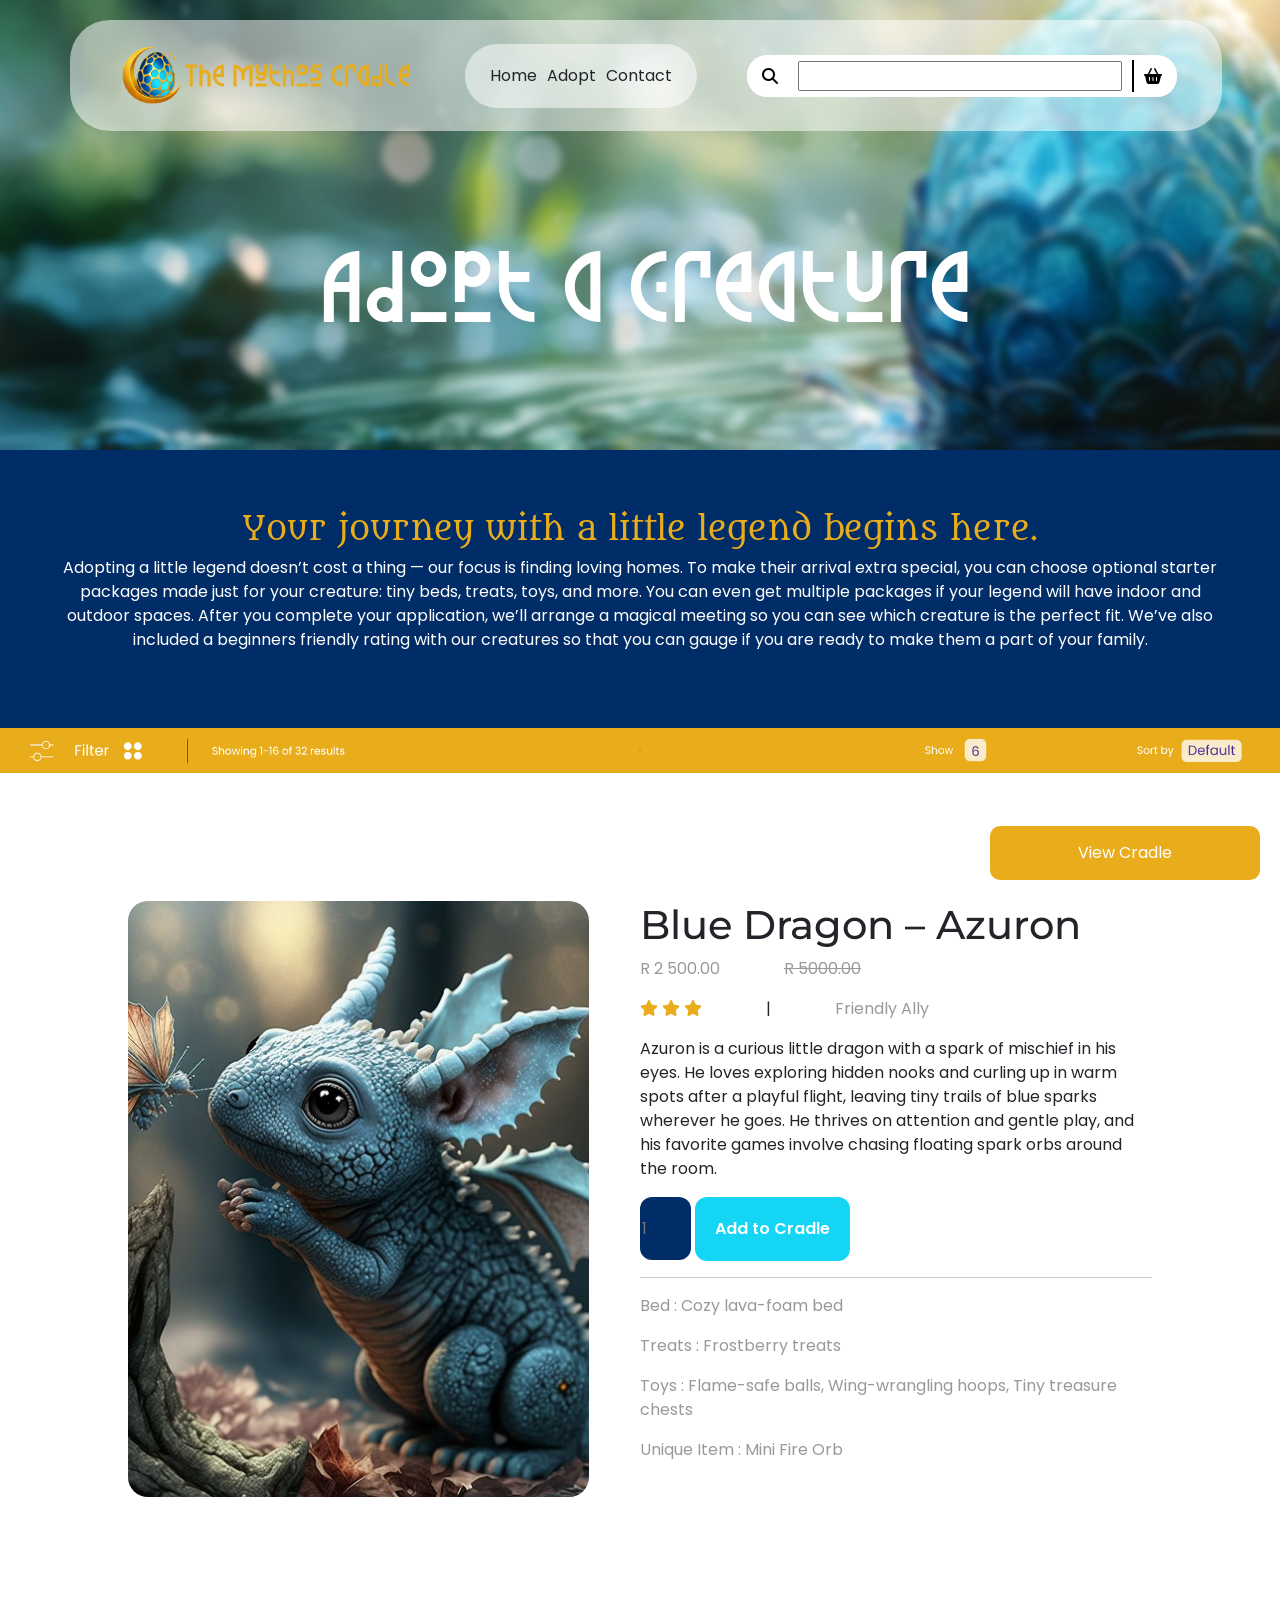
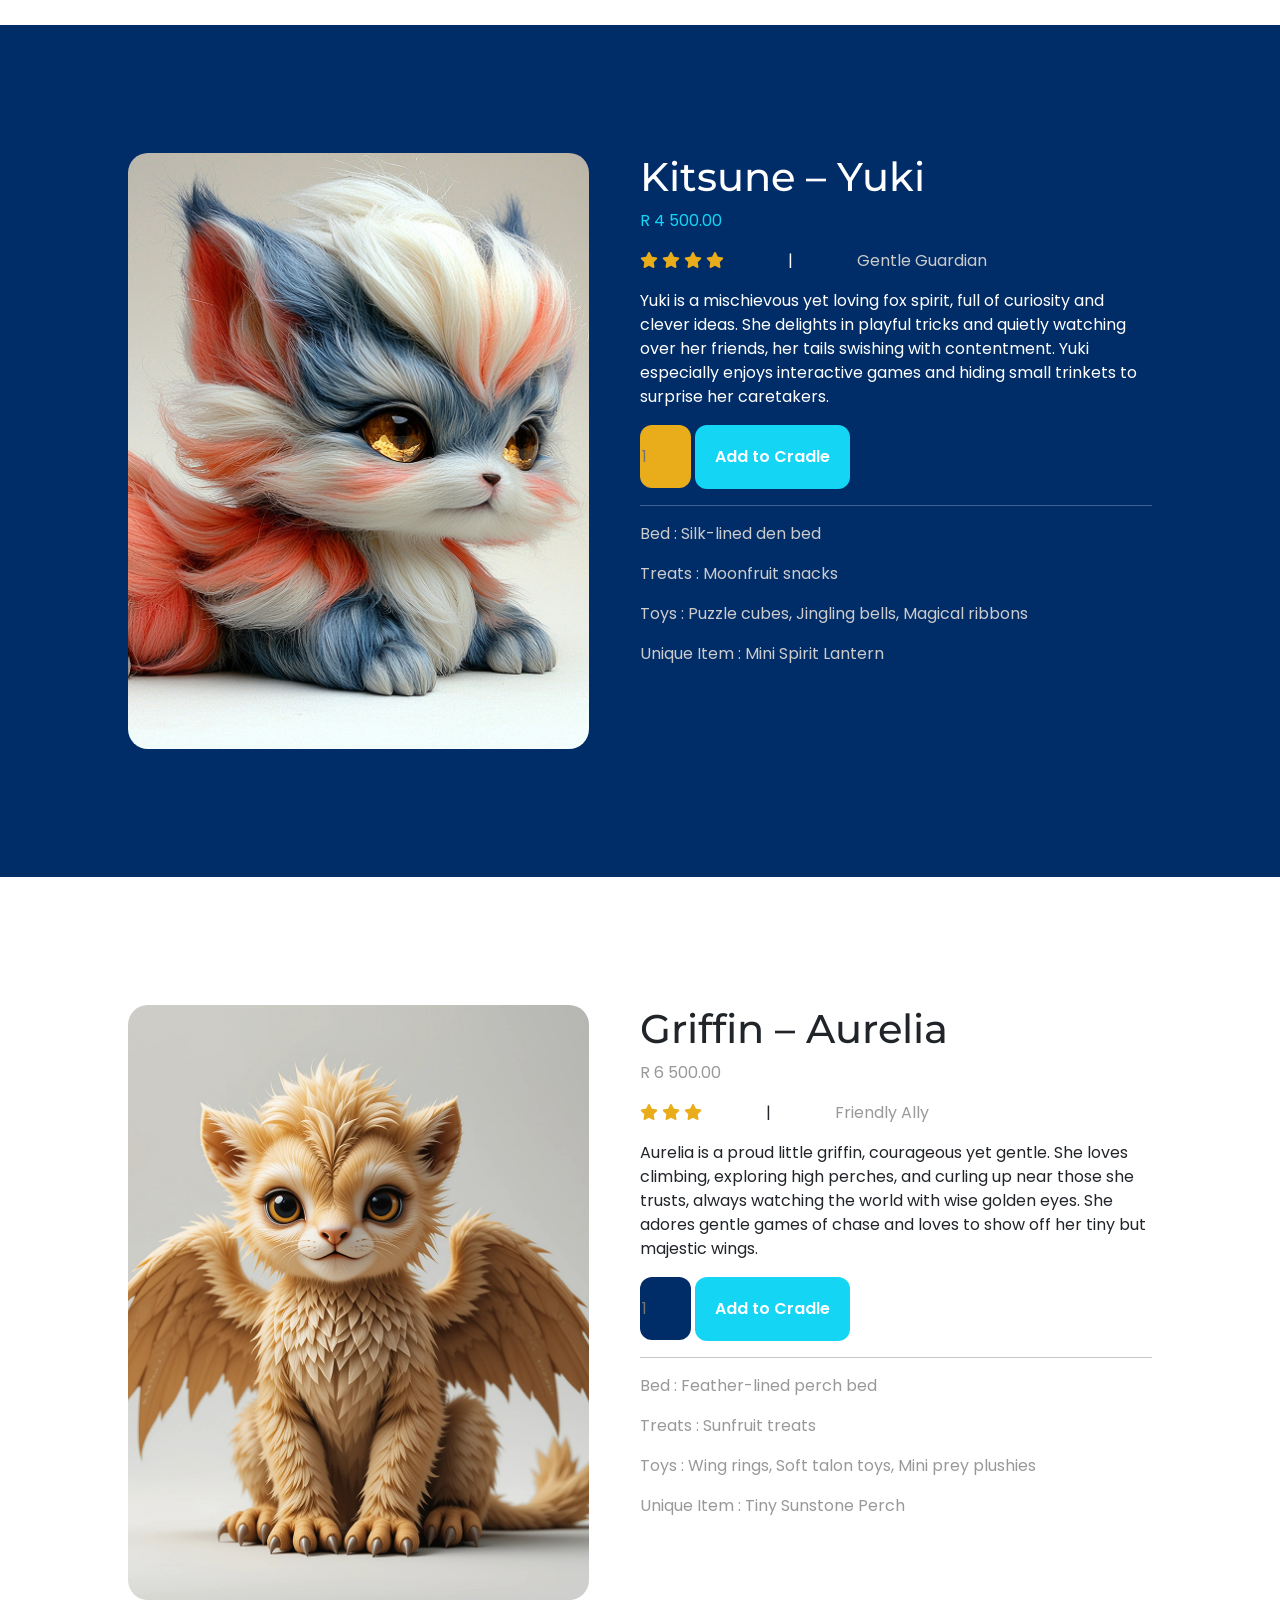
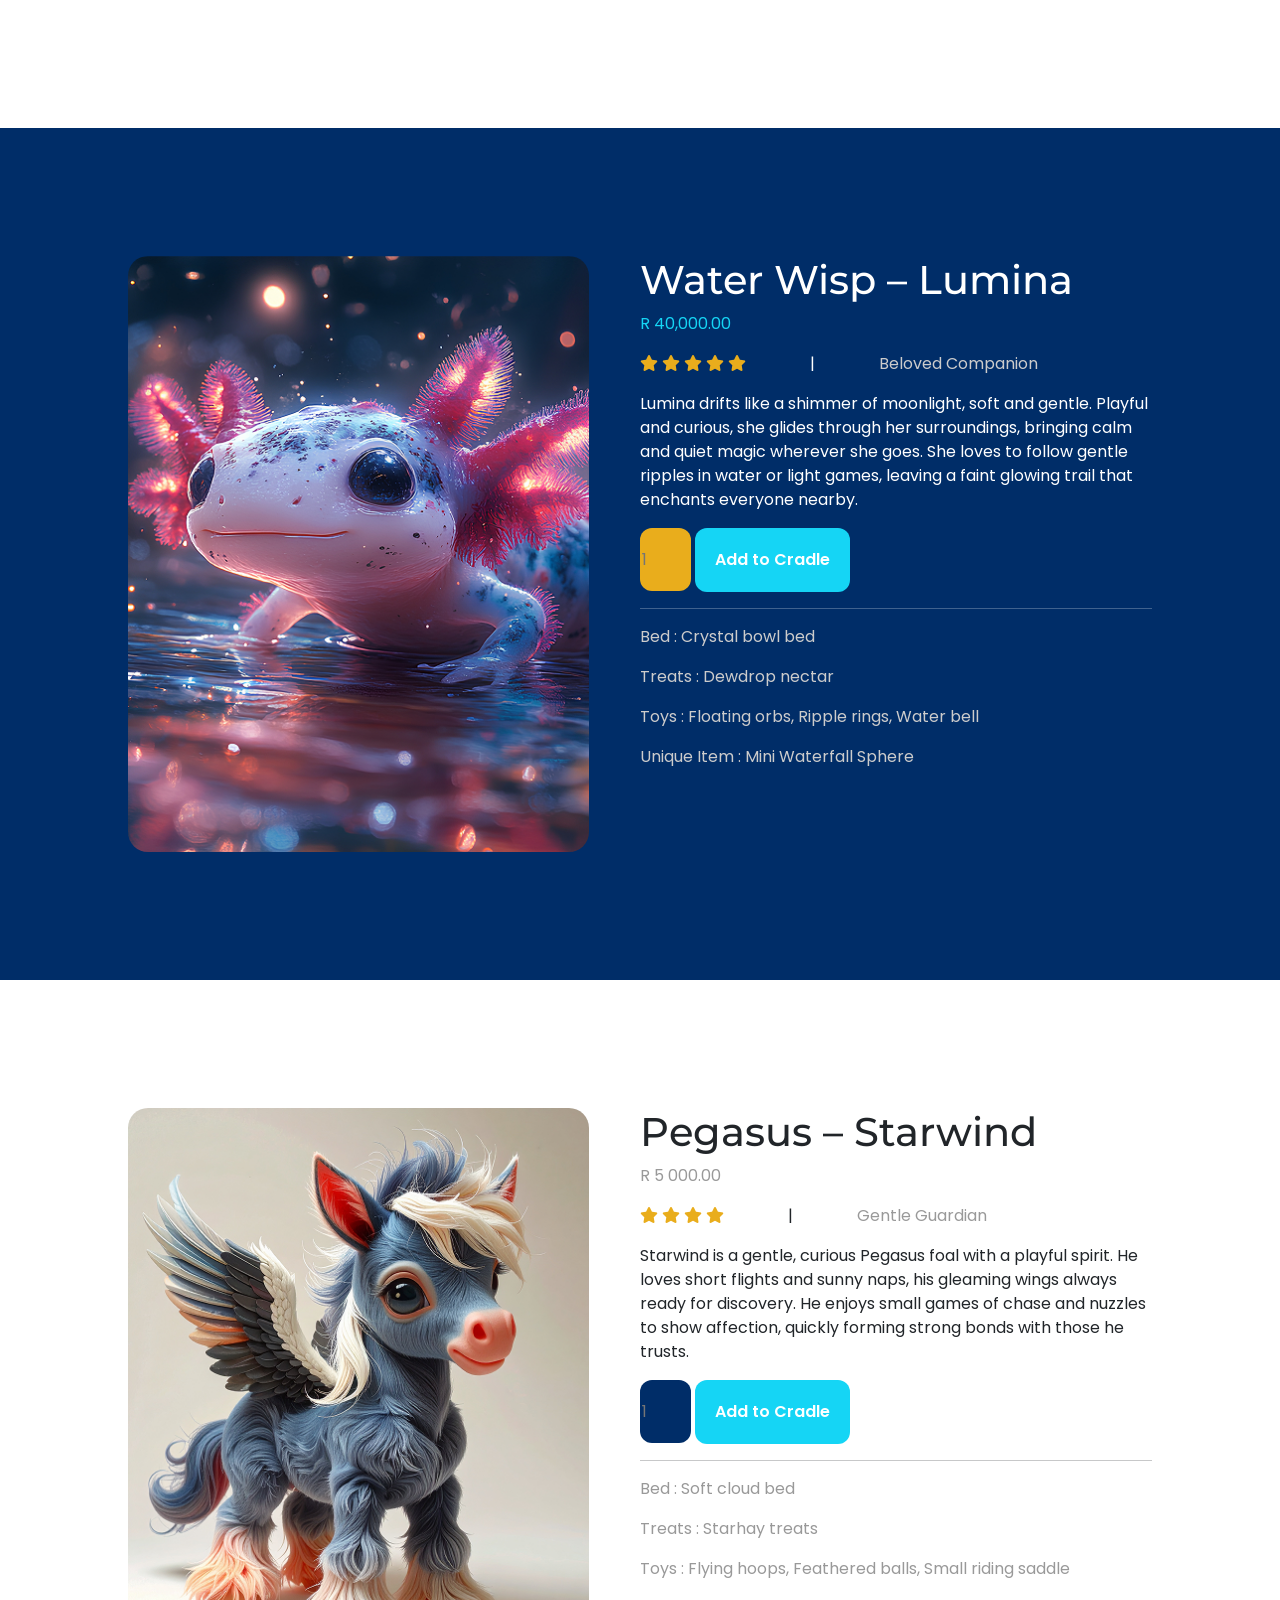
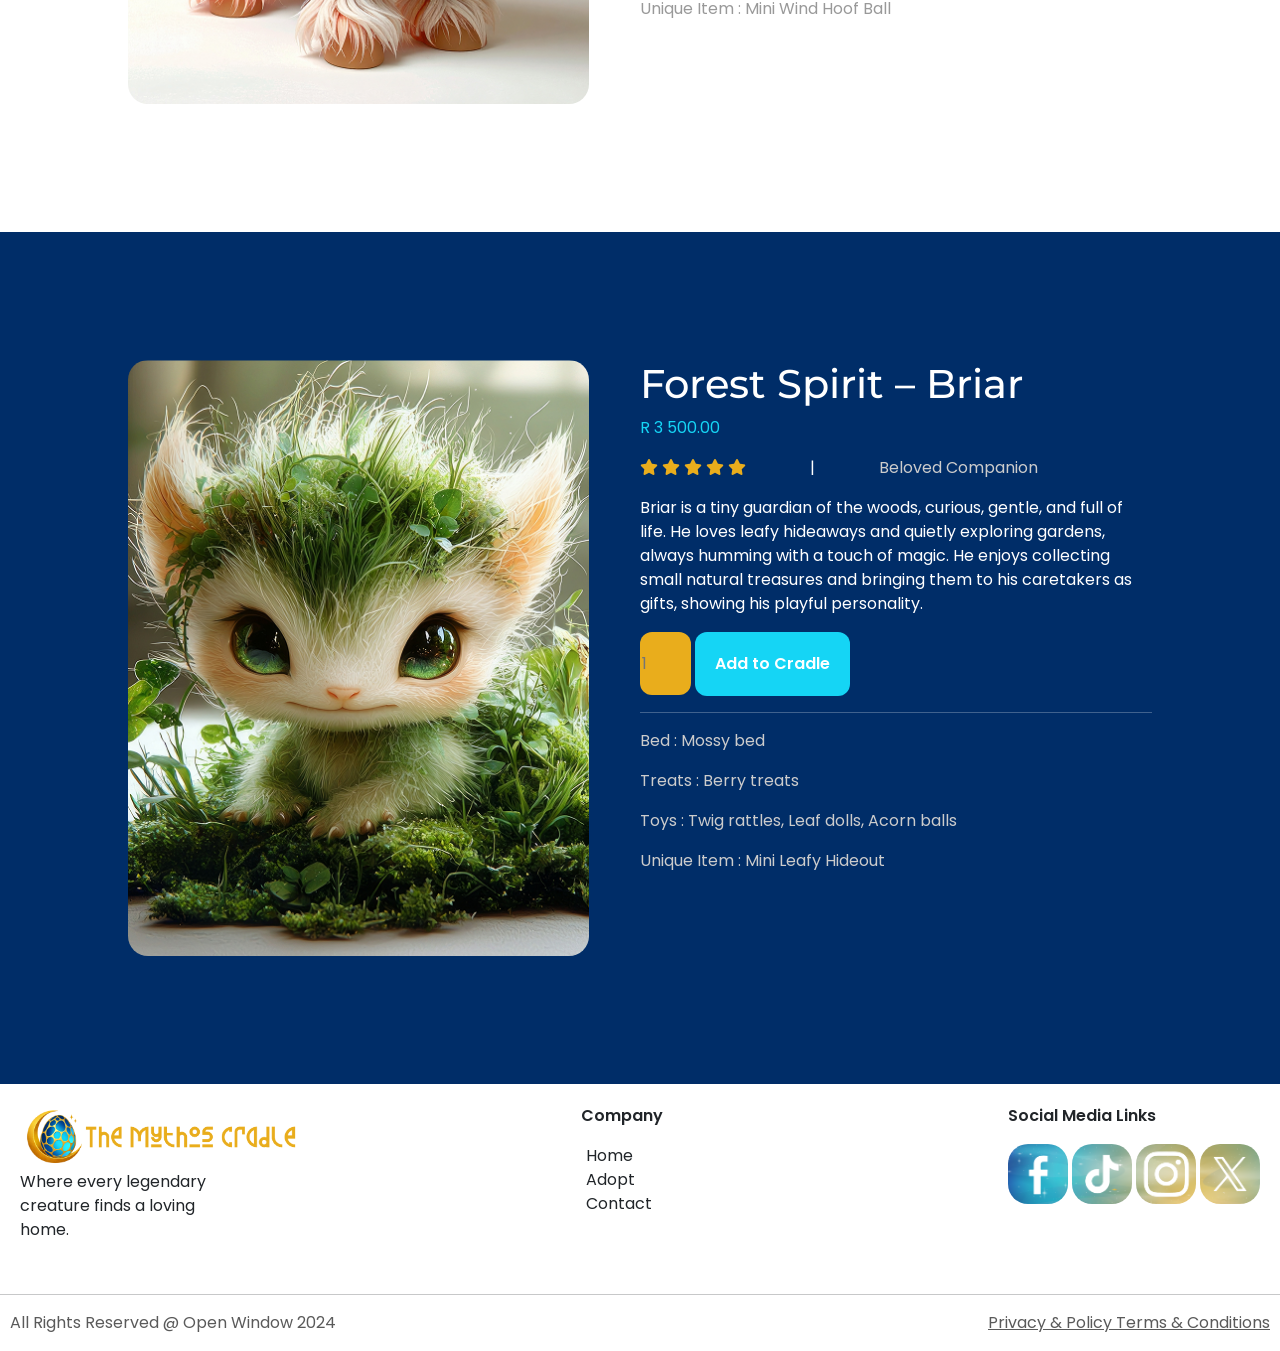
<file: pages/adoption.html>
<!DOCTYPE html>
<html lang="en">
    <head>
        <meta charset="UTF-8">
        <meta http-equiv="X-UA-Compatible" content="IE-edge">
        <meta name="viewport" content="width-device-width, initial-scale-1.0">
        <meta name="keywords" content="template, html, css, image, paragraph, setup">
        <meta name="author" content="Andrya Kritzinger 262002">

        <title>Mythos Cradle</title>

        <link rel="preconnect" href="https://fonts.googleapis.com">
            <link rel="preconnect" href="https://fonts.gstatic.com" crossorigin>
            <link href="https://fonts.googleapis.com/css2?family=Montserrat:ital,wght@0,100..900;1,100..900&family=Poppins:ital,wght@0,100;0,200;0,300;0,400;0,500;0,600;0,700;0,800;0,900;1,100;1,200;1,300;1,400;1,500;1,600;1,700;1,800;1,900&display=swap" rel="stylesheet">

            <link href="https://cdn.jsdelivr.net/npm/bootstrap@5.3.8/dist/css/bootstrap.min.css" rel="stylesheet" integrity="sha384-sRIl4kxILFvY47J16cr9ZwB07vP4J8+LH7qKQnuqkuIAvNWLzeN8tE5YBujZqJLB" crossorigin="anonymous">
            <head>
   
    <link rel="stylesheet" href="https://cdnjs.cloudflare.com/ajax/libs/font-awesome/6.5.2/css/all.min.css" integrity="sha512-SnH5WK+bZxgPHs44uWIX+LLJAJ9/2PkPKZ5QiAj6Ta86w+fsb2TkcmfRyVX3pBnMFcV7oQPJkl9QevSCWr3W6A==" crossorigin="anonymous" referrerpolicy="no-referrer" />
    <link rel="preconnect" href="https://fonts.googleapis.com">
<link rel="preconnect" href="https://fonts.gstatic.com" crossorigin>
<link href="https://fonts.googleapis.com/css2?family=Metamorphous&display=swap" rel="stylesheet">

        <link rel="stylesheet" href="../css/main.css">
    </head>

    

    <body>

         <header>
           <div class="navContainer">
        <nav class="navFlex">
          <a href="/index.html"><img src="../assets/img/logo.png" alt=""  width="300px"></a>


          <div class="navFlex">
            <a class="nav-link active" aria-current="page" href="/index.html">Home</a>
          <a class="nav-link active" aria-current="page" href="#">Adopt</a>
          <a class="nav-link active" aria-current="page" href="../pages/contact.html">Contact</a>
          </div>

          <div class="search">
            <button class="searchItem"><i class="fa-solid fa-magnifying-glass"></i></button>
            <!-- <input class="searchItem bar" type="search" placeholder="Search"> -->
            <button class="searchItem bar" type="button" data-bs-toggle="dropdown" aria-expanded="false">
                <input type="text">
            </button>
            <ul class="dropdown-menu">
                <li><a class="dropdown-item" href="#0">Blue Dragon</a></li>
                <li><a class="dropdown-item" href="#1">Kitsune</a></li>
                <li><a class="dropdown-item" href="#2">Griffin</a></li>
                <li><a class="dropdown-item" href="#3">Water Wisp</a></li>
                <li><a class="dropdown-item" href="#4">Pegasus</a></li>
                <li><a class="dropdown-item" href="#5">Forest Spirit</a></li>
            </ul>
            <button class="searchItem" data-bs-toggle="modal" data-bs-target="#cartModal" ><i class="fa-solid fa-basket-shopping"></i></button>
          </div>
        </nav>
      </div>


        <div class="modal" id="cartModal" tabindex="-1" aria-labelledby="exampleModalLabel" aria-hidden="true">
    <div class="modal-dialog modal-dialog-scrollable modal-fullscreen">
        <div class="modal-content" > 
        <div class="modal-header">
            <h1 class="modal-title fs-5" id="exampleModalLabel">Cradle</h1>
            <button type="button" class="btn-close" data-bs-dismiss="modal" aria-label="Close"></button>
        </div>
        <div class="modal-body">
            <div class="modaltText">
              <h1>Your Cradle</h1>
              <h3 id="item-count">(number) items</h3>
           </div>

          <div class="labelsM">
              <p>You are one step closer to your very own mystical companion! </p>
          </div>
          <hr>

          <div id="cartItems">

          </div>

             <hr>

             <div class="bigTotal">
                <h4>Total:<span id="cart-total">0</span></h4>

             </div>

        </div>
        <div class="order">
            <button type="button" class="btn" data-bs-dismiss="modal" onclick="clearCart()">Finish adoption</button>
            <button type="button"  data-bs-dismiss="modal" >Continue searching</button>
        </div>
        </div>
    </div>
    </div>
      </header>

        </header>

   

        <section class="adoptHero">
          <div class="adoptHero1">
            <h1 id="cheese">Adopt a creature</h1>
          </div>    
        </section>

        <section class="subAdopt1">
            <h2 id="textAdopt">Your journey with a little legend begins here.</h2>
            <p>Adopting a little legend doesn’t cost a thing — our focus is finding loving homes. To make their arrival extra special,
            you can choose optional starter packages made just for your creature: tiny beds, treats, toys, and more. You can even get multiple
            packages if your legend will have indoor and outdoor spaces. After you complete your application, we’ll arrange a magical meeting so you
            can see which creature is the perfect fit. We’ve also included a beginners friendly rating with our creatures so that you can gauge if you are ready to make them a part of your family.</p>

        </section>

        <section >
            <img class="filter" src="../assets/img/filter.png" width="100%">
        </section> 

        <!-- <section class="counterThing">

          <div class="countA">
            <i class="fa-solid fa-bars"></i>
            <p>Filter</p>
            <i class="fa-solid fa-ellipsis-vertical"></i>
          </div>

          <div class="countB">
            <p>|</p>
            <p>Showing 1–16 of 32 results</p>
          </div>

          <div class="countC">
            <p>Show</p>
            <input id="special" class="fish" type="number" min="1" max="6">
            <p>Sort by</p>
            <div class="dropdown">
  <button class="fish" type="button" data-bs-toggle="dropdown" aria-expanded="false">
    Default
  </button>
  <ul class="dropdown-menu">
    <li><a class="dropdown-item" href="#">Default</a></li>
    <li><a class="dropdown-item" href="#">Beloved Companions</a></li>
    <li><a class="dropdown-item" href="#">Gentle Guardians</a></li>
    <li><a class="dropdown-item" href="#">Friendly Allies</a></li>
  </ul>
</div>

          </div>
        </section> -->



        <section class="blue">
            <div id="0">
            <div class="flexContainerTop">
                <div class="flex2Col">
                    <img src="../assets/img/adopt1.png" width="90%">


                </div>
                <div class="flex2Col">
                    <h1>Blue Dragon – Azuron</h1>

                <div class="rowFlex">
                    <p class="ghost">R 2 500.00  </p>
                    <p class="ghost"><s>R 5000.00 </s></p>
                </div>

                <div class="rowFlex">
                    <div class="stars">
                        <i class="fa-solid fa-star"></i>
                        <i class="fa-solid fa-star"></i>
                        <i class="fa-solid fa-star"></i>
                    </div>
                    
                    <p>|</p>
                    <p class="ghost">Friendly Ally</p>

                </div>

                    <p>Azuron is a curious little dragon with a spark of mischief in his eyes. He
                    loves exploring hidden nooks and curling up in warm spots after a playful
                    flight, leaving tiny trails of blue sparks wherever he goes. He thrives on
                    attention and gentle play, and his favorite games involve chasing floating
                    spark orbs around the room.</p>

                    
                    <input class="gummy" type="number" placeholder="1" min="1">
                                  
                    <button class="sneeky" onclick="addProductToCart(0)">Add to Cradle</button>
                    <hr>

            <div class="ghost" class="flexContainerBottom">
              <p>Bed   : Cozy lava-foam bed</p>
              <p>Treats  : Frostberry treats</p>
              <p>Toys  : Flame-safe balls, Wing-wrangling hoops, Tiny treasure chests</p>
              <p> Unique Item  : Mini Fire Orb</p>

            </div>
                </div>   
            </div>
            </div>
        </section>


        <section class="actuallyBlue">
            <div id="1">
            <div class="flexContainerTop">
                <div class="flex2Col">
                    <img src="../assets/img/adopt2.png" width="90%">


                </div>
                <div class="flex2Col">
                    <h1>Kitsune – Yuki</h1>

                <div class="rowFlex">
                    <p class="sardine">R 4 500.00</p>
                </div>

                <div class="rowFlex">
                    <div class="stars">
                        <i class="fa-solid fa-star"></i>
                        <i class="fa-solid fa-star"></i>
                        <i class="fa-solid fa-star"></i>
                        <i class="fa-solid fa-star"></i>
                    </div>
                    
                    <p>|</p>
                    <p class="ghost2">Gentle Guardian</p>

                </div>

                    <p>Yuki is a mischievous yet loving fox spirit, full of curiosity and clever ideas.
                    She delights in playful tricks and quietly watching over her friends, her
                    tails swishing with contentment. Yuki especially enjoys interactive games
                    and hiding small trinkets to surprise her caretakers.</p>

                    
                    <input class="yGummy" type="number" placeholder="1" min="1">
                    
                   
                    
                    <button class="sneeky" onclick="addProductToCart(1)">Add to Cradle</button>

                    <hr>

            <div class="ghost2" class="flexContainerBottom">
              <p>Bed   : Silk-lined den bed</p>
              <p>Treats  : Moonfruit snacks</p>
              <p>Toys  : Puzzle cubes, Jingling bells, Magical ribbons</p>
              <p>Unique Item  : Mini Spirit Lantern</p>

            </div>
                </div>
            </div>
            </div>
        </section>



        <section class="blue">
            <div id="2">
            <div class="flexContainerTop">
                <div class="flex2Col">
                    <img src="../assets/img/adopt3.png" width="90%">


                </div>
                <div class="flex2Col">
                    <h1>Griffin – Aurelia</h1>

                <div class="rowFlex">
                    <p class="ghost">R 6 500.00</p>
                </div>

                <div class="rowFlex">
                    <div class="stars">
                        <i class="fa-solid fa-star"></i>
                        <i class="fa-solid fa-star"></i>
                        <i class="fa-solid fa-star"></i>
                    </div>
                    
                    <p>|</p>
                    <p class="ghost">Friendly Ally</p>

                </div>

                    <p>Aurelia is a proud little griffin, courageous yet gentle. She loves climbing,
                    exploring high perches, and curling up near those she trusts, always
                    watching the world with wise golden eyes. She adores gentle games of
                    chase and loves to show off her tiny but majestic wings.</p>

                    
                    <input class="gummy" type="number" placeholder="1" min="1">
                    
                   
                    
                    <button class="sneeky" onclick="addProductToCart(2)">Add to Cradle</button>

                    <hr>

            <div class="ghost" class="flexContainerBottom">
              <p>Bed   : Feather-lined perch bed</p>
              <p>Treats  : Sunfruit treats</p>
              <p>Toys  : Wing rings, Soft talon toys, Mini prey plushies</p>
              <p>Unique Item  : Tiny Sunstone Perch</p>

            </div>
                </div>                
            </div>
            </div>
        </section>


        <section class="actuallyBlue">
            <div id="3">
            <div class="flexContainerTop">
                <div class="flex2Col">
                    <img src="../assets/img/adopt4.png" width="90%">


                </div>
                <div class="flex2Col">
                    <h1>Water Wisp – Lumina</h1>

                <div class="rowFlex">
                    <p class="sardine">R 40,000.00</p>
                </div>

                <div class="rowFlex">
                    <div class="stars">
                        <i class="fa-solid fa-star"></i>
                        <i class="fa-solid fa-star"></i>
                        <i class="fa-solid fa-star"></i>
                        <i class="fa-solid fa-star"></i>
                        <i class="fa-solid fa-star"></i>
                    </div>
                    
                    <p>|</p>
                    <p class="ghost2">Beloved Companion</p>

                </div>

                    <p>Lumina drifts like a shimmer of moonlight, soft and gentle. Playful and
                    curious, she glides through her surroundings, bringing calm and quiet
                    magic wherever she goes. She loves to follow gentle ripples in water or
                    light games, leaving a faint glowing trail that enchants everyone nearby.</p>

                    
                    <input class="yGummy" type="number" placeholder="1" min="1">
                    
                   
                    
                    <button class="sneeky" onclick="addProductToCart(3)">Add to Cradle</button>

                    <hr>

            <div class="ghost2" class="flexContainerBottom">
              <p>Bed   : Crystal bowl bed</p>
              <p>Treats  : Dewdrop nectar</p>
              <p>Toys  : Floating orbs, Ripple rings, Water bell</p>
              <p> Unique Item  : Mini Waterfall Sphere</p>

            </div>
                </div>
            </div>
            </div>
        </section>


        <section class="blue">
            <div id="4">
            <div class="flexContainerTop">
                <div class="flex2Col">
                    <img src="../assets/img/adopt5.png" width="90%">


                </div>
                <div class="flex2Col">
                    <h1>Pegasus – Starwind</h1>

                <div class="rowFlex">
                    <p class="ghost">R 5 000.00</p>
                </div>

                <div class="rowFlex">
                    <div class="stars">
                        <i class="fa-solid fa-star"></i>
                        <i class="fa-solid fa-star"></i>
                        <i class="fa-solid fa-star"></i>
                        <i class="fa-solid fa-star"></i>
                    </div>
                    
                    <p>|</p>
                    <p class="ghost">Gentle Guardian</p>

                </div>

                    <p>Starwind is a gentle, curious Pegasus foal with a playful spirit. He loves
                    short flights and sunny naps, his gleaming wings always ready for
                    discovery. He enjoys small games of chase and nuzzles to show affection,
                    quickly forming strong bonds with those he trusts.</p>

                    
                    <input class="gummy" type="number" placeholder="1" min="1">
                    
                   
                    
                    <button class="sneeky" onclick="addProductToCart(4)">Add to Cradle</button>

                    <hr>

            <div class="ghost" class="flexContainerBottom">
              <p>Bed   :  Soft cloud bed</p>
              <p>Treats  : Starhay treats</p>
              <p>Toys  : Flying hoops, Feathered balls, Small riding saddle</p>
              <p>Unique Item  : Mini Wind Hoof Ball</p>

            </div>
                </div>
            </div>
            </div>
        </section>


        <section class="actuallyBlue">
            <div id="5">
            <div class="flexContainerTop">
                <div class="flex2Col">
                    <img src="../assets/img/adopt6.png" width="90%">


                </div>
                <div class="flex2Col">
                    <h1>Forest Spirit – Briar</h1>

                <div class="rowFlex">
                    <p class="sardine">R 3 500.00</p>
                </div>

                <div class="rowFlex">
                    <div class="stars">
                        <i class="fa-solid fa-star"></i>
                        <i class="fa-solid fa-star"></i>
                        <i class="fa-solid fa-star"></i>
                        <i class="fa-solid fa-star"></i>
                        <i class="fa-solid fa-star"></i>
                    </div>
                    
                    <p>|</p>
                    <p class="ghost2">Beloved Companion</p>

                </div>

                    <p>Briar is a tiny guardian of the woods, curious, gentle, and full of life. He
                    loves leafy hideaways and quietly exploring gardens, always humming
                    with a touch of magic. He enjoys collecting small natural treasures and
                    bringing them to his caretakers as gifts, showing his playful personality.</p>

                    
                    <input class="yGummy" type="number" placeholder="1" >
                    
                   
                    
                    <button class="sneeky" onclick="addProductToCart(5)">Add to Cradle</button>

                    <hr>

            <div class="ghost2" class="flexContainerBottom">
              <p>Bed   :  Mossy bed</p>
              <p>Treats  : Berry treats</p>
              <p>Toys  : Twig rattles, Leaf dolls, Acorn balls</p>
              <p>Unique Item  : Mini Leafy Hideout</p>

            </div>
                </div>
            </div>
            </div>
        </section>

        <a><button class="fixed" id="myBtn" data-bs-toggle="modal" data-bs-target="#cartModal" >View Cradle</button></a>

        



        <footer>
          <div class="topFoot">
             <div class="footerLeft">
              <a href="/index.html"><img src="../assets/img/logo.png" width="280px"></a>
              <p>Where every legendary creature
              finds a loving home.</p>
            </div>
            
            <div class="links">
              <p>Company</p>
          <a class="nav-link active" aria-current="page" href="/index.html">Home</a>
          <a class="nav-link active" aria-current="page" href="../pages/adoption.html">Adopt</a>
          <a class="nav-link active" aria-current="page" href="../pages/contact.html">Contact</a>
            </div>

            <div class="socials">
              <p>Social Media Links</p>
              <a href="https://www.facebook.com/theopenwindow/"><img src="../assets/img/sm1.png" width="60px"></a>
              <a href="https://www.tiktok.com/@open_window_?is_from_webapp=1&sender_device=pc"><img src="../assets/img/sm2.png" width="60px"></a>
              <a href="https://www.instagram.com/openwindowinstitute/"><img src="../assets/img/sm3.png" width="60px"></a>
              <a href="https://x.com/open_window_"><img src="../assets/img/sm4.png" width="60px"></a>
              
            </div>
          </div>
           

            <hr>
              
            <div class="footerBottom">
              <div class="moreMoreLeft">
                <p id="linkie">All Rights Reserved @ Open Window 2024</p>
              </div>
                <a id="linkie" href="cart.html">Privacy & Policy    Terms & Conditions</a>
                            
            </div>

        </footer>




        <script src="https://cdn.jsdelivr.net/npm/bootstrap@5.3.8/dist/js/bootstrap.bundle.min.js" integrity="sha384-FKyoEForCGlyvwx9Hj09JcYn3nv7wiPVlz7YYwJrWVcXK/BmnVDxM+D2scQbITxI" crossorigin="anonymous"></script>

        <script src="../js/script.js"></script>

    </body>

    </html>
</file>
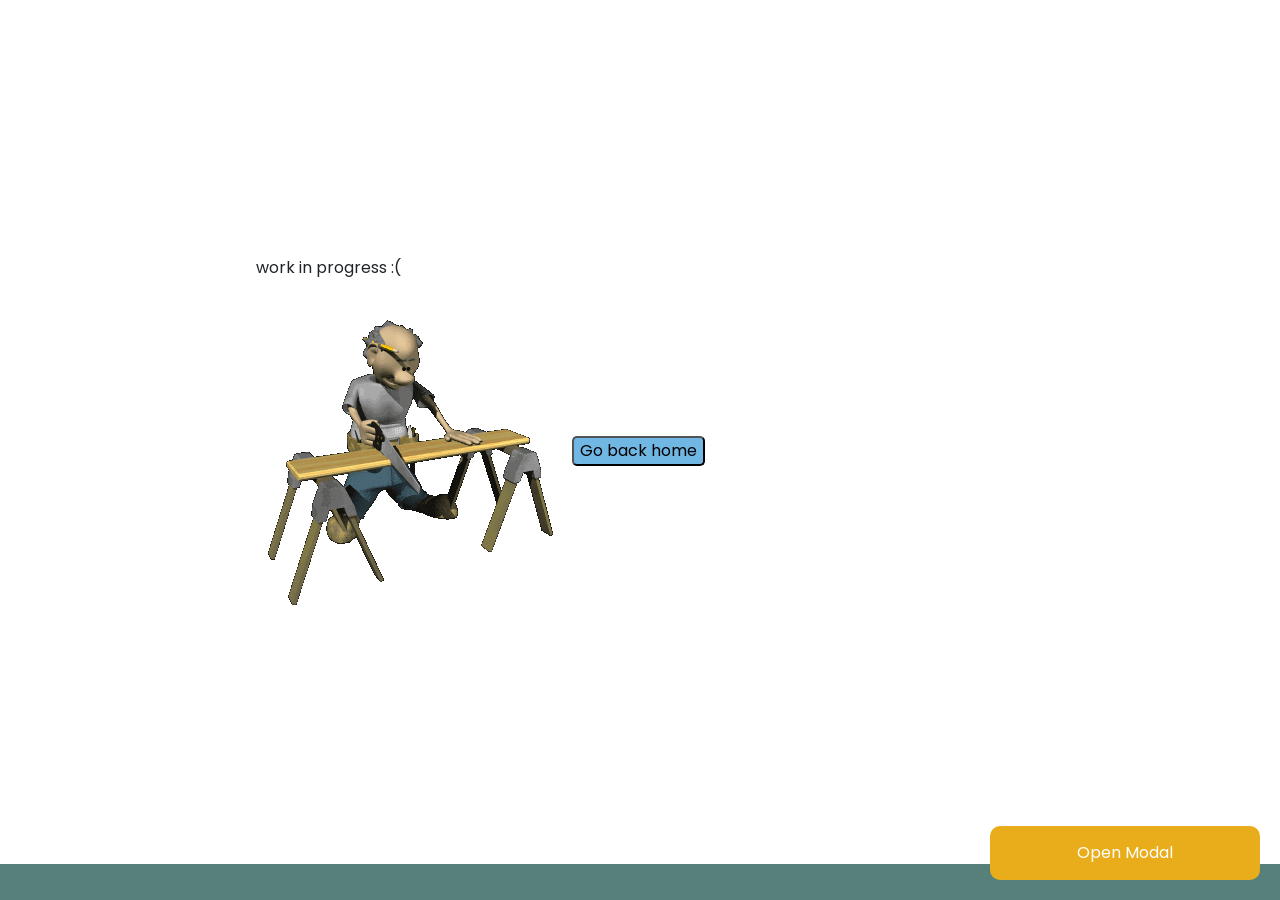
<file: pages/cart.html>
<!DOCTYPE html>
<html lang="en">
    <head>
        <meta charset="UTF-8">
        <meta http-equiv="X-UA-Compatible" content="IE-edge">
        <meta name="viewport" content="width-device-width, initial-scale-1.0">
        <meta name="keywords" content="template, html, css, image, paragraph, setup">
        <meta name="author" content="Andrya Kritzinger 262002">

        <title>Mythos Cradle</title>

        <link rel="preconnect" href="https://fonts.googleapis.com">
            <link rel="preconnect" href="https://fonts.gstatic.com" crossorigin>
            <link href="https://fonts.googleapis.com/css2?family=Montserrat:ital,wght@0,100..900;1,100..900&family=Poppins:ital,wght@0,100;0,200;0,300;0,400;0,500;0,600;0,700;0,800;0,900;1,100;1,200;1,300;1,400;1,500;1,600;1,700;1,800;1,900&display=swap" rel="stylesheet">

            <link href="https://cdn.jsdelivr.net/npm/bootstrap@5.3.8/dist/css/bootstrap.min.css" rel="stylesheet" integrity="sha384-sRIl4kxILFvY47J16cr9ZwB07vP4J8+LH7qKQnuqkuIAvNWLzeN8tE5YBujZqJLB" crossorigin="anonymous">
             <link href="https://cdn.jsdelivr.net/npm/bootstrap@5.3.3/dist/css/bootstrap.min.css"
    rel="stylesheet">
            <head>
   
    <link rel="stylesheet" href="https://cdnjs.cloudflare.com/ajax/libs/font-awesome/6.5.2/css/all.min.css" integrity="sha512-SnH5WK+bZxgPHs44uWIX+LLJAJ9/2PkPKZ5QiAj6Ta86w+fsb2TkcmfRyVX3pBnMFcV7oQPJkl9QevSCWr3W6A==" crossorigin="anonymous" referrerpolicy="no-referrer" />
    <link rel="preconnect" href="https://fonts.googleapis.com">
<link rel="preconnect" href="https://fonts.gstatic.com" crossorigin>
<link href="https://fonts.googleapis.com/css2?family=Metamorphous&display=swap" rel="stylesheet">

        <link rel="stylesheet" href="../css/main.css">
    </head>

    <body>

        <section class="hehe">
            <p>work in progress :(</p>
            <img src="../assets/img/underconstruction1.gif">

            <a href="../index.html"><button>Go back home</button></a>

        </section> 

        <section class="modalTest">
            <!-- w3schools modal!!!  -->
            <!-- Trigger/Open The Modal -->
            <button id="myBtn">Open Modal</button>

        </section=>


    
    <!-- The Modal -->
    <div id="myModal" class="modal">

    <!-- Modal content -->
    <div class="modal-content">
        <span class="close">&times;</span>
        <div class="modalText">
            <h1>Your Cart</h1>
            <h3>(number) items</h3>
        </div>

        <div class="labelsM">
            <p>You are one step closer to your very own mystical companion! </p>
        </div>
        <hr>

        <div class="cartItem">
            
            <div class="creatureItem">
                <img src="../assets/img/slider2.png" height="150px">
                <div class="desc">
                    <h4>name</h4>
                    <p>description</p>
                </div>
            </div>

            <p>price</p>
            <p><input type="number" min="0"></p>

            <p>Total</p>
        </div>
        <hr>

        <div class="bigTotal">
            <h4>Total: (number)</h4>

        </div>

        <div class="order">
            <button>Finish Adoption</button>

            <button>Continue searching</button>
            
        </div>

        
       
    </div>

    </div>


 <script src="https://cdn.jsdelivr.net/npm/bootstrap@5.3.3/dist/js/bootstrap.bundle.min.js"></script>

    

 <script src="../js/script.js"></script>
    </body>
</file>
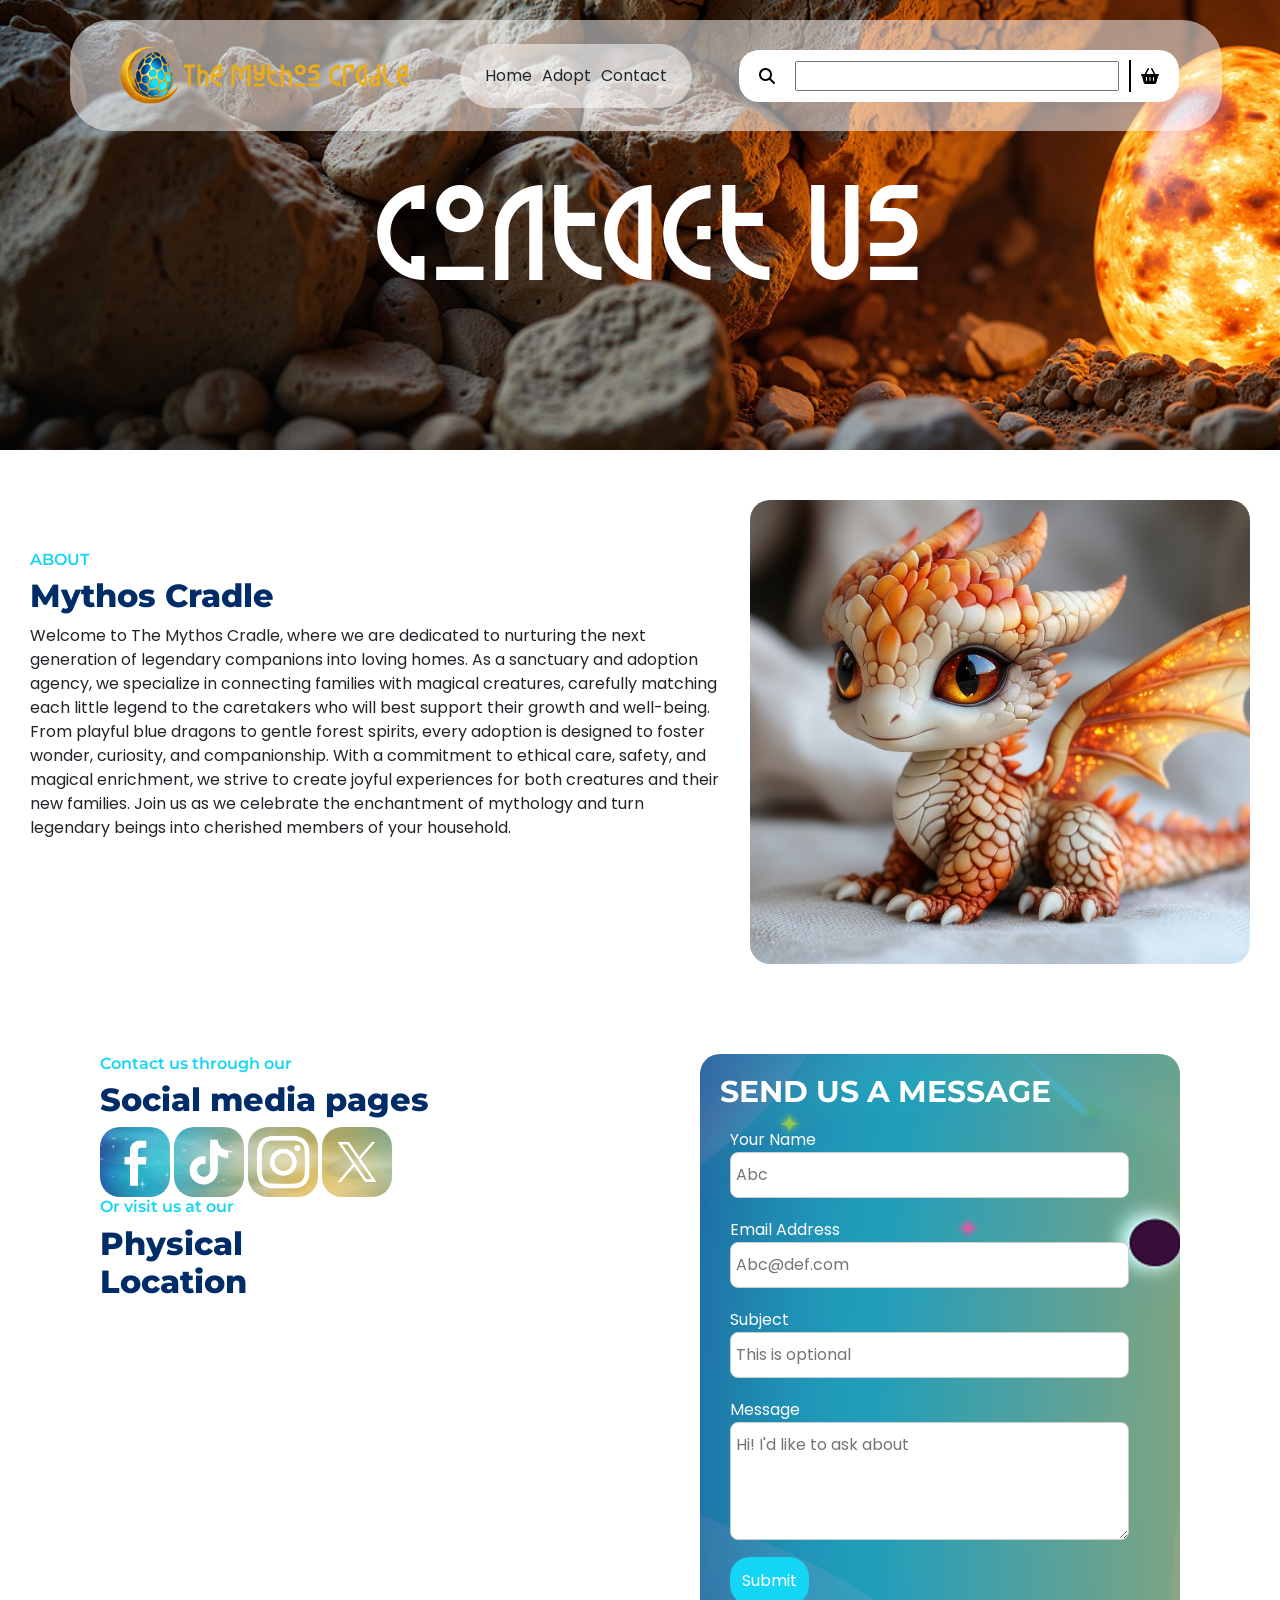
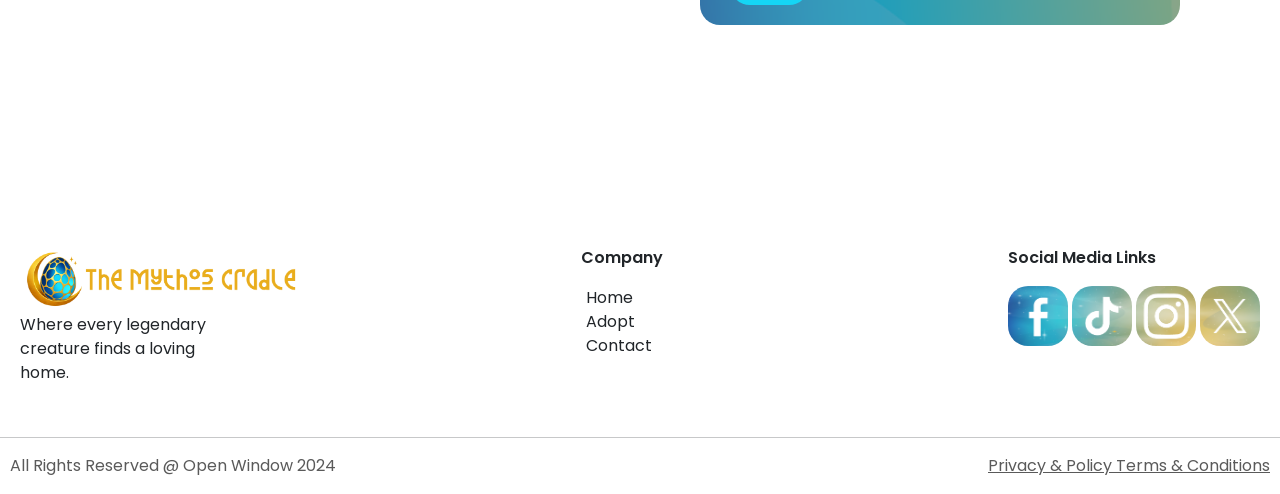
<file: pages/contact.html>
<!DOCTYPE html>
<html lang="en">
    <head>
        <meta charset="UTF-8">
        <meta http-equiv="X-UA-Compatible" content="IE-edge">
        <meta name="viewport" content="width-device-width, initial-scale-1.0">
        <meta name="keywords" content="template, html, css, image, paragraph, setup">
        <meta name="author" content="Andrya Kritzinger 262002">

        <title>Mythos Cradle</title>

         <link rel="preconnect" href="https://fonts.googleapis.com">
            <link rel="preconnect" href="https://fonts.gstatic.com" crossorigin>
            <link href="https://fonts.googleapis.com/css2?family=Montserrat:ital,wght@0,100..900;1,100..900&family=Poppins:ital,wght@0,100;0,200;0,300;0,400;0,500;0,600;0,700;0,800;0,900;1,100;1,200;1,300;1,400;1,500;1,600;1,700;1,800;1,900&display=swap" rel="stylesheet">

            <link href="https://cdn.jsdelivr.net/npm/bootstrap@5.3.8/dist/css/bootstrap.min.css" rel="stylesheet" integrity="sha384-sRIl4kxILFvY47J16cr9ZwB07vP4J8+LH7qKQnuqkuIAvNWLzeN8tE5YBujZqJLB" crossorigin="anonymous">
            <head>
   
    <link rel="stylesheet" href="https://cdnjs.cloudflare.com/ajax/libs/font-awesome/6.5.2/css/all.min.css" integrity="sha512-SnH5WK+bZxgPHs44uWIX+LLJAJ9/2PkPKZ5QiAj6Ta86w+fsb2TkcmfRyVX3pBnMFcV7oQPJkl9QevSCWr3W6A==" crossorigin="anonymous" referrerpolicy="no-referrer" />
    <link rel="preconnect" href="https://fonts.googleapis.com">
<link rel="preconnect" href="https://fonts.gstatic.com" crossorigin>
<link href="https://fonts.googleapis.com/css2?family=Metamorphous&display=swap" rel="stylesheet">



        <link rel="stylesheet" href="../css/main.css">

        <div class="modal" id="cartModal" tabindex="-1" aria-labelledby="exampleModalLabel" aria-hidden="true">
    <div class="modal-dialog modal-dialog-scrollable modal-fullscreen">
        <div class="modal-content" > 
        <div class="modal-header">
            <h1 class="modal-title fs-5" id="exampleModalLabel">Cradle</h1>
            <button type="button" class="btn-close" data-bs-dismiss="modal" aria-label="Close"></button>
        </div>
        <div class="modal-body">
            <div class="modaltText">
              <h1>Your Cradle</h1>
              <h3 id="item-count">(number) items</h3>
           </div>

          <div class="labelsM">
              <p>You are one step closer to your very own mystical companion! </p>
          </div>
          <hr>

          <div id="cartItems">

          </div>

             <hr>

             <div class="bigTotal">
                <h4>Total:<span id="cart-total">0</span></h4>

             </div>

        </div>
        <div class="order">
            <button type="button" class="btn" data-bs-dismiss="modal">Finish adoption</button>
            <button type="button" class="btn">Continue searching</button>
        </div>
        </div>
    </div>
    </div>
    </head>
    <body>

         <header>
            <div class="navContainer">
        <nav class="navFlex">
          <a href="/index.html"><img src="../assets/img/logo.png" alt=""  width="300px"></a>

          <div class="navFlex">
            <a class="nav-link active" aria-current="page" href="../index.html">Home</a>
          <a class="nav-link active" aria-current="page" href="../pages/adoption.html">Adopt</a>
          <a class="nav-link active" aria-current="page" href="#">Contact</a>
          </div>

          <div class="search">
            <div class="search">
            <button class="searchItem"><i class="fa-solid fa-magnifying-glass"></i></button>
            <!-- <input class="searchItem bar" type="search" placeholder="Search"> -->
            <button class="searchItem bar" type="button" data-bs-toggle="dropdown" aria-expanded="false">
                <input type="text">
            </button>
            <ul class="dropdown-menu">
                <li><a class="dropdown-item" href="../pages/adoption.html#0">Blue Dragon</a></li>
                <li><a class="dropdown-item" href="../pages/adoption.html#1">Kitsune</a></li>
                <li><a class="dropdown-item" href="../pages/adoption.html#2">Griffin</a></li>
                <li><a class="dropdown-item" href="../pages/adoption.html#3">Water Wisp</a></li>
                <li><a class="dropdown-item" href="../pages/adoption.html#4">Pegasus</a></li>
                <li><a class="dropdown-item" href="../pages/adoption.html#5">Forest Spirit</a></li>
            </ul>
            <button class="searchItem" data-bs-toggle="modal" data-bs-target="#cartModal" onclick="updateCart"><i class="fa-solid fa-basket-shopping"></i></button>
          </div>
            
            
        </nav>
      </div>




        </header>

        

        <section class="contactHero">
            <h1 id="frank">Contact Us</h1>
           
        </section>

        <section class="contact">
          <div class="subLeft3">
            <h3 id="stinky">ABOUT</h3>
            <h2 id="crusty">Mythos Cradle</h2>
            <p id="ghost">Welcome to The Mythos Cradle, where we are dedicated to nurturing
            the next generation of legendary companions into loving homes. As a
            sanctuary and adoption agency, we specialize in connecting families
            with magical creatures, carefully matching each little legend to the
            caretakers who will best support their growth and well-being. From
            playful blue dragons to gentle forest spirits, every adoption is
            designed to foster wonder, curiosity, and companionship. With a
            commitment to ethical care, safety, and magical enrichment, we
            strive to create joyful experiences for both creatures and their new
            families. Join us as we celebrate the enchantment of mythology and
            turn legendary beings into cherished members of your household.</p>
        </div>

        <div class="subRight3">
          <img src="../assets/img/contactImage 1.png" width="500vh">
        </div>


        </section>


        <section class="contactSection">
            <div class="contactContainer">

              <div class="conLeft">
                <div class="socails">
                <h3 id="stinky">Contact us through our</h3>
                <h2 id="crusty">Social media pages</h2>
                 <a href="https://www.facebook.com/theopenwindow/"><img src="../assets/img/sm1.png" width="70px"></a>
                <a href="https://www.tiktok.com/@open_window_?is_from_webapp=1&sender_device=pc"><img src="../assets/img/sm2.png" width="70px"></a>
                 <a href="https://www.instagram.com/openwindowinstitute/"><img src="../assets/img/sm3.png" width="70px"></a>
                  <a href="https://x.com/open_window_"><img src="../assets/img/sm4.png" width="70px"></a>
                
              </div>

                <div class="contactInfo">
                    <h3 id="stinky">Or visit us at our</h3>
                    <h2 id="crusty">Physical Location</h2>

                    <iframe id="map" src="https://www.google.com/maps/embed?pb=!1m18!1m12!1m3!1d3310.0650060193757!2d18.845303075673616!3d-33.93945612272182!2m3!1f0!2f0!3f0!3m2!1i1024!2i768!4f13.1!3m3!1m2!1s0x1dcdb33d01361945%3A0x45b7da17d194348e!2sOpen%20Window%20-%20Stellenbosch!5e0!3m2!1sen!2sza!4v1773665000477!5m2!1sen!2sza" width="500px" height="450" style="border:30px;" allowfullscreen="" loading="lazy" referrerpolicy="no-referrer-when-downgrade"></iframe>

                </div>
              </div>

              
                <div class="contactForm">
                  <div id="welcomeMessage"></div>
                    <form name="bigForm">
                      <h1>SEND US A MESSAGE</h1>
                        <div class="formElement">
                            <label for="name">Your Name</label>
                            <input type="text" id="name" name="name" placeholder="Abc" required>
                        </div>
                        <div class="formElement">
                            <label for="email">Email Address</label>
                            <input type="email" id="email" name="email" placeholder="Abc@def.com" required>
                        </div>

                        <div class="formElement">
                            <label for="name">Subject</label>
                            <input type="text" id="subject" name="name" placeholder="This is optional">
                        </div>
                       
                        
                        <div class="formElement">
                            <label for="message">Message</label>
                            <textarea id="message" name="message" rows="4" placeholder="Hi! I'd like to ask about" required></textarea>
                        </div>

                        <button type="submit">Submit</button>

                    </form>
                </div>
            </div>

             <div class="modal" id="thankYouModal" tabindex="-1">
              <div class="modal-dialog">
                <div class="modal-content">
                  <div class="modal-header">
                    <h5 class="modal-title">Thank you for your message!</h5>
                    <button type="button" class="btn-close" data-bs-dismiss="modal" aria-label="Close"></button>
                  </div>
                  <div class="modal-body outputContainer">
                    <p>Modal body text goes here.</p>
                  </div>
      
                </div>
              </div>
            </div>

        </section>

      

        

         <footer>
          <div class="topFoot">
             <div class="footerLeft">
              <a href="/index.html"><img src="../assets/img/logo.png" width="280px"></a>
              <p>Where every legendary creature
              finds a loving home.</p>
            </div>
            
            <div class="links">
              <p>Company</p>
          <a class="nav-link active" aria-current="page" href="/index.html">Home</a>
          <a class="nav-link active" aria-current="page" href="../pages/adoption.html">Adopt</a>
          <a class="nav-link active" aria-current="page" href="#">Contact</a>
            </div>

            <div class="socials">
              <p>Social Media Links</p>
              <a href="https://www.facebook.com/theopenwindow/"><img src="../assets/img/sm1.png" width="60px"></a>
              <a href="https://www.tiktok.com/@open_window_?is_from_webapp=1&sender_device=pc"><img src="../assets/img/sm2.png" width="60px"></a>
              <a href="https://www.instagram.com/openwindowinstitute/"><img src="../assets/img/sm3.png" width="60px"></a>
              <a href="https://x.com/open_window_"><img src="../assets/img/sm4.png" width="60px"></a>
              
            </div>
          </div>
           

            <hr>
              
            <div class="footerBottom">
              <div class="moreMoreLeft">
                <p id="linkie">All Rights Reserved @ Open Window 2024</p>
              </div>
                <a id="linkie" href="pages/privacy.html">Privacy & Policy    Terms & Conditions</a>
                            
            </div>

        </footer>


        <script src="https://cdn.jsdelivr.net/npm/bootstrap@5.3.8/dist/js/bootstrap.bundle.min.js" integrity="sha384-FKyoEForCGlyvwx9Hj09JcYn3nv7wiPVlz7YYwJrWVcXK/BmnVDxM+D2scQbITxI" crossorigin="anonymous"></script>



      <script src="../js/script.js"></script> 

    </body>
</html>
</file>
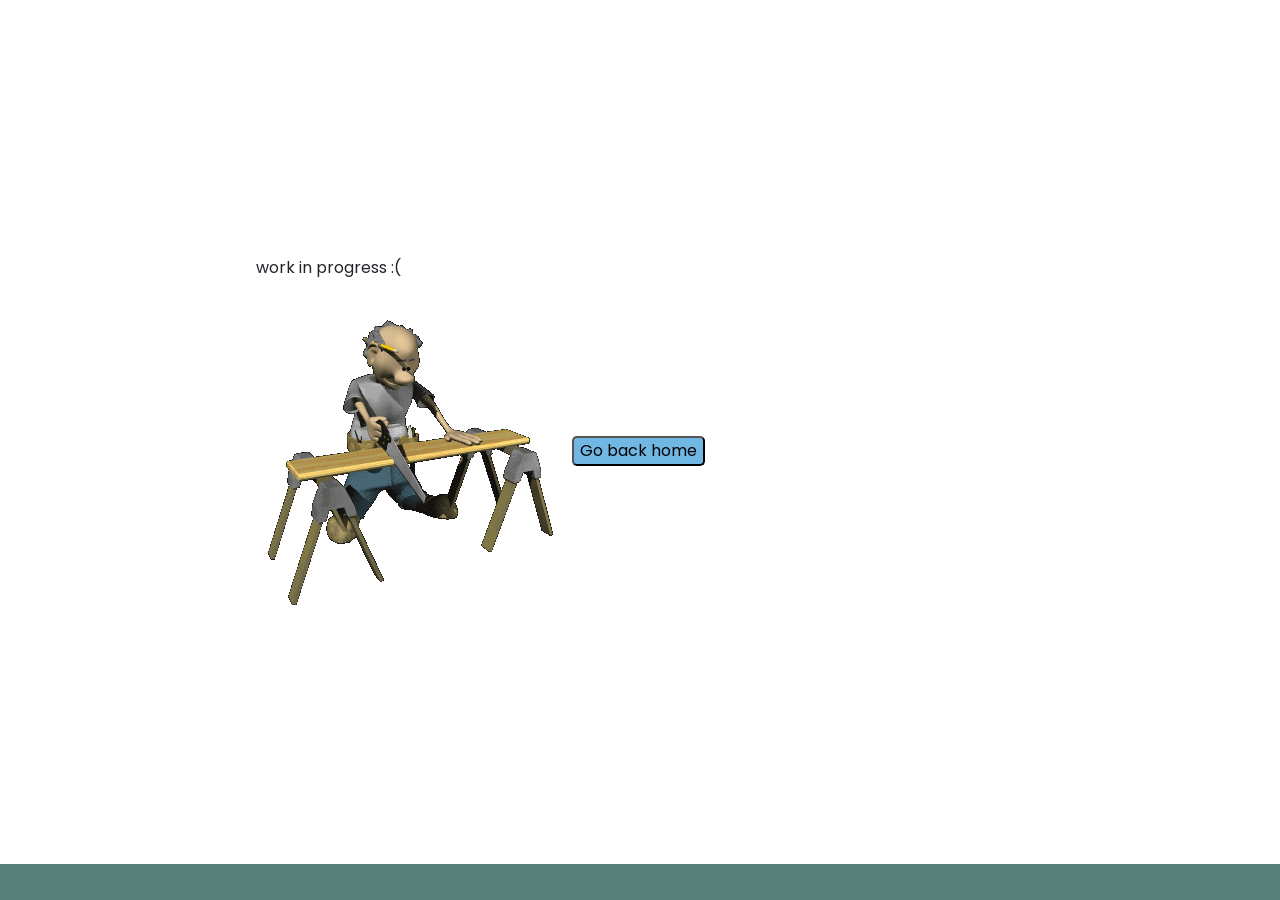
<file: pages/privacy.html>
<!DOCTYPE html>
<html lang="en">
    <head>
        <meta charset="UTF-8">
        <meta http-equiv="X-UA-Compatible" content="IE-edge">
        <meta name="viewport" content="width-device-width, initial-scale-1.0">
        <meta name="keywords" content="template, html, css, image, paragraph, setup">
        <meta name="author" content="Andrya Kritzinger 262002">

        <title>Mythos Cradle</title>

        <link rel="preconnect" href="https://fonts.googleapis.com">
            <link rel="preconnect" href="https://fonts.gstatic.com" crossorigin>
            <link href="https://fonts.googleapis.com/css2?family=Montserrat:ital,wght@0,100..900;1,100..900&family=Poppins:ital,wght@0,100;0,200;0,300;0,400;0,500;0,600;0,700;0,800;0,900;1,100;1,200;1,300;1,400;1,500;1,600;1,700;1,800;1,900&display=swap" rel="stylesheet">

            <link href="https://cdn.jsdelivr.net/npm/bootstrap@5.3.8/dist/css/bootstrap.min.css" rel="stylesheet" integrity="sha384-sRIl4kxILFvY47J16cr9ZwB07vP4J8+LH7qKQnuqkuIAvNWLzeN8tE5YBujZqJLB" crossorigin="anonymous">
            <head>
   
    <link rel="stylesheet" href="https://cdnjs.cloudflare.com/ajax/libs/font-awesome/6.5.2/css/all.min.css" integrity="sha512-SnH5WK+bZxgPHs44uWIX+LLJAJ9/2PkPKZ5QiAj6Ta86w+fsb2TkcmfRyVX3pBnMFcV7oQPJkl9QevSCWr3W6A==" crossorigin="anonymous" referrerpolicy="no-referrer" />
    <link rel="preconnect" href="https://fonts.googleapis.com">
<link rel="preconnect" href="https://fonts.gstatic.com" crossorigin>
<link href="https://fonts.googleapis.com/css2?family=Metamorphous&display=swap" rel="stylesheet">

        <link rel="stylesheet" href="../css/main.css">
    </head>

    <body>

        <section class="hehe">
            <p>work in progress :(</p>
            <img src="../assets/img/underconstruction1.gif">

            <a href="../index.html"><button>Go back home</button></a>

        </section>

    
        
    </body>
</file>
<file: css/main.css>
body{
    margin: 0;
    font-family: 'Poppins','Metamorphous', serif;
    background-color: #58807a;

}

h1, h2, h3, h4, h5, h6 {
    font-family: 'Montserrat','Metamorphous';
}

h7 {
    font-family: 'Metamorphous';
    font-size: 25px;
    padding-right: 130px;
}

@font-face{
    font-family: "TitleFont";
    src: url("../assets/fonts/mythology_of_egypt/Mythology\ Of\ Egypt.otf");
}

.bigTitle{
    display: flex;
    
}

.navFlex{
    display: flex;
    flex-direction: row;
    justify-content: center;
    align-items: center;
    justify-content: space-between;
    justify-content: space-around;
    padding: 20px;
    border-radius: 40px;
    background-color: #ffffff85;
    z-index: 5;

}

.nav-link{
    display: flex;
    padding: 5px;
    padding-top: 0;
    padding-bottom: 0;
}

.nav-link:hover{
    color: #15d5f5;
}

.searchItem{
    display: flex;
    flex-direction: row;
    justify-content: center;
    align-items: center;
    background-color: #fff;
    border: none;
    height: 55%;
    padding-left: 10px;
    padding-right: 10px;
}



.bar{
    border-right: solid #000 2px;
}

.navContainer{
    padding-top: 20px;
    width: 90%;
    display: block;
    margin-left: 70px;
    margin-right: 70px;
    position: fixed;
    z-index: 10;
}
.search{
    display: flex;
    flex-direction: row;
    align-items: center;
    padding: 5px;
    background-color: #ffffff;
    border-radius: 20px;
}

#homePage {
    background-image: url(../assets/img/homeHeader.png);
    background-repeat: no-repeat;
    background-size: cover;
    margin: 0;
    height: 140vh;

}

.hero{
    display: flex;
    flex-direction:column;
    justify-content:flex-end;
    align-items:flex-end; 
    /* padding-right: 20px;  */
    height: 80vh;
    text-align:left;
    color: rgb(255, 255, 255);
    font-size:xx-large;
    align-content: flex-end; 
    display: flex;
    min-height: 130vh;        
    box-sizing: border-box;    
  
     
}

.hero h1{
    display: flex;
    font-size: 300%;
    color: #e9ad1c;
    width: 40%;
    text-align: left;

}

#title{
    font-family: "TitleFont",sans-serif;
}

.subSection1{
   padding: 40px; 
   display: flex;
   flex-direction:row;
   justify-content:space-evenly;
    background-color:#002d68;
    padding: 30px;
    align-items: center;
    height: 100vh
    
}



.rightSub1{
   
    color: #fff;
    width: 40%;
}

h2, h3{
    font-weight: 700;
}

.leftSub1{
    display: flex;
    justify-content: left;
    width: 40%;
}

#carouselButton{
    background-color:#2f004f00;

}

.carousel-item{
    width: 100%;

}

.subSection1 button{
    padding: 20px;
    border-radius: 12px;
    background-color: #15d5f5;
    color: #fff;
    font-weight: 600;
    font-family: 'Poppins';
    border: none;

}

.subSection1 button:hover{
    background-color: #9311e9;
}

.cardSection button:hover{
    background-color: #9311e9;
}


.subSection2{
    display: flex;
    justify-content:right;
    padding: 30px;
    background-color: #fff;
    padding-top: 90px;
    padding-bottom: 90px;

}

.leftSub2 {
    display: flex;
    justify-content: flex-start;
    justify-content: left;
    align-content:center;
    flex-direction: column;
    width: 40%;
    padding-top: 50px;
      
}

.rightSub2{
    display: flex;
    justify-content: right;
    border-radius: 20px;
    padding-left: 300px;

}

 img{
    border-radius: 20px;
}


.leftSub2 h4{
    color: #15d5f5;
    font-size: medium;
}

.leftSub2 h2{
    color: #30004f ;
}

h3{
    color: #e9ad1c;
    font-size: medium;
}



.cardSection{
    padding: 80px 60px;
    background-color: rgb(255, 255, 255);
    display: flex;
    flex-direction: column;
    padding-top: 30px;
    justify-items:center;
    
}

.card1{
    display: flex;
    text-align: center;
    border: none;
    padding: 30px;
    display: flex;
    justify-content: center;
    text-align: center;
    background:none;
    color: #fff;
    flex-direction: column;    
    
}


.bigFatChud{
    display: flex;
    flex-direction: row;
    justify-content: flex-end;
}


.textCard{
    display: flex;
    flex-direction: column;
    justify-content:center;
    align-items: center;   
    padding-top: 30px;
}

.cardSection{
    display: flex;
    padding: 20px;
    background-color: #002d68;
    
}

.cardSection h2{
    color: #fff;
}

/* .card1{
    padding: 60px;
    display: flex;
    justify-content: center;
    text-align: center;
    background:none;
    color: #fff   

} */

.card1 h3{
    color: #fff;
}

.cardSection button{
    padding: 20px;
    border-radius: 12px;
    background-color: #15d5f5;
    color: #fff;
    font-weight: 600;
    font-family: 'Poppins';
    border: none;
}

.button{
    display: flex;
    align-items: center;
    justify-content: center;
    padding-bottom: 30px;
}







.contactHero{
    background-image: url(../assets/img/contactHeader.png);
    background-repeat: no-repeat;
    background-size: cover;
    height: 50vh;
    padding: 40px;
    color: white;
    text-align: center;
    
}

#frank{
    padding-top: 130px;
    font-family: "TitleFont",sans-serif;
    font-size: 120px;
    padding-bottom: 60px;
}



.contact{
    background-color: #fff;
}

.contactSection{
    background-color: #fff;
}

.contact{
    display: flex;
    justify-content:right;
    padding: 30px;
    padding-top: 50px;
    background-color: #fff;

}

.subLeft3 {
    display: flex;
    align-content:center;
    flex-direction: column;
    width: 60%;
    padding-top: 50px;
      
}

.subRight3 {
    display: flex;
    justify-content: right;
    border-radius: 20px;
    padding-left: 30px;
    
}

#stinky{
    color: #15d5f5;
    font-weight: 600;
}

#crusty{
    color:#002d68;
    font-weight: 800;
}

.conLeft{
    width: 50%;      
} 

.socials{
    padding-bottom: 40px;
}

#map{
    border-radius: 20px;
}


.contactSection{
    padding: 60px 40px;
}

.contactContainer{
    display: flex;
    flex-direction: row;
    justify-content: center;
    align-items: flex-start; 
}

.contactInfo, .contactForm{
    width: 40%;
    gap: 30px;
}

.contactForm h1{
    font-size:30px;
    font-weight: 700;
}


.contactForm form{
    padding: 20px;
    gap: 10px;
    background-image: url(../assets/img/formBackground.png);
    border-radius: 20px;
    color: #fff;
}

.formElement{
    width: 100%;
    padding: 10px;
}

.contactForm input,
.contactForm select,
.contactForm textarea{
    width: 95%;
    padding: 10px 0;
    padding-left: 5px;
    border: 1px solid #ccc;
    border-radius: 8px;
    font-family: 'poppins';
}

.contactForm button{
    padding: 12px;
    margin-left: 10px;
    background-color:#15d5f5;
    color: #ffffff;
    font-family: 'poppins';
    font-weight: 400;
    border: none;
    cursor: pointer;
    border-radius: 20px;
}

.contactForm button:hover{
    background-color: #9311e9;
}










.adoptHero{
    background-image: url(../assets/img/adoptHeader.png);
    background-repeat: no-repeat;
    background-size: cover;
    height: 50vh;
    padding: 40px;
    color: white;
    text-align: center; 
    font-size:300%
    
}

#cheese{
    font-family: "TitleFont",sans-serif;
    font-size: 90px;
}

.adoptHero1{
    font-size: 300%;
    padding-top: 200px;
}

.subAdopt1{
    background-color: #002d68;
    color: #fff;
    padding: 60px;
    
    text-align: center;
}

#textAdopt{
    color: #e9ad1c;
    font-family: 'Metamorphous';
    font-weight: 500;
}

body{
    font-family: 'Poppins';
    margin: 0;
}

img{
    border-radius: 20px;
}

.counterThing{
    background-color: #e9ad1c;
    color: #fff;
    display: flex;
    flex-direction: row;
    justify-content: center;
    justify-content: space-between;
    
}



.countA{
    padding: 5px;
    padding-top: 10px;
    display: flex;
    flex-direction:row;
    gap: 6px;
    align-items: center;
    padding-left: 20px;


}

.countB{
    padding: 5px;
    display: flex;
    flex-direction:row;
    gap: 30px;
    align-items: center;
    padding-top: 10px;
    border-left: #fff;
    border-width: 2px;
}

.countC{
    padding: 5px;
    display: flex;
    flex-direction:row;
    gap: 6px;
    align-items: center;
    padding-top: 10px;
}

.fish{
    background-color: rgba(255, 255, 255, 0.556);
    border: none;
    border-radius: 5px;
    width: 120px;
    height: 40px;
}

#special{
    width: 40px;

}



.flexContainerTop{
    display: flex;
    flex-direction: row;
    justify-content: center;
    align-items: flex-start;
    padding: 10%;
    
}

.flex2Col{
    width: 50%;
}

.blue{
    background-color: #fff;
    columns: white;
}

.actuallyBlue{
    background-color: #002d68;
    color: #fff;
}

.rowFlex{
    display: flex;
    flex-direction: row;
    justify-content: start;
    gap: 4em;
}

.stars {
    color: #e9ad1c;
}

.flexContainerBottom{
    display: flex;
    flex-direction: column;
    justify-content: right;
    align-items: flex-start;   
}

.sneeky{
    padding: 20px;
    border-radius: 12px;
    background-color: #15d5f5;
    color: #fff;
    font-weight: 600;
    font-family: 'Poppins';
    border: none;
}

.sneeky:hover{
    background-color: #9311e9;
}

.gummy{
    padding: px;
    border-radius: 12px;
    width: 10%;
    border: none;
    height: 63px;
    background-color: #002d68;
    color: #fff;

}

.yGummy{
    padding: px;
    border-radius: 12px;
    width: 10%;
    border: none;
    height: 63px;
    background-color:#e9ad1c;
    color: #fff;

}


.ghost{
    color: #999999;
}

.ghost2{
    color: #ccc;
}

.sardine{
    color: #15d5f5;
}



#myBtn{
  position: fixed;
  bottom: 20px; 
  right: 20px; 
  background-color:#e9ad1c;
  color: white;
  padding: 15px 25px;
  border: none;
  border-radius: 10px;
  cursor: pointer;
  z-index: 1000;
  width: 270px;
}

#myBtn:hover{
    background-color: #9311e9;
}







footer{
    background-color: #fff
}

.footerLeft{
    display: flex;
    flex-direction: column;
    width: 20%;
    padding: 20px;
}

.links{
    display: flex;
    flex-direction: column;
    padding: 20px;
}

.links p{
    font-weight: 600;
}

.socials{
    padding: 20px;
}

.socials p{
    font-weight: 600;
}

.footerBottom{
    display: flex;
    flex-direction: row;
    justify-content:flex-end;
    justify-content: space-between;
    padding-left: 10px;
    padding-right: 10px;
}

.topFoot{
    display: flex;
    flex-direction: row;
    justify-content: space-between;
}

#linkie{
    color: #5a5a5a;
}

#linkie:hover{
    color: #9311e9;

}



.modaltText{
  display: flex;
  flex-direction: column;
  align-items: center;
  
}

.labelsM{
    display: flex;
    justify-content: center;
      
}

.cartItem{
    display: flex;
    flex-direction: row;
    justify-content: space-evenly;
}

.creatureItem{
    display: flex;
    flex-direction: row;
}

.desc{
    padding-left: 10px;
}

.bigTotal{
    display: flex;
    justify-content: flex-end;
}

.order{
    display: flex;
    justify-content: center;
}

.order button{
    padding: 20px;
    border-radius: 12px;
    background-color: #15d5f5;
    color: #fff;
    font-weight: 600;
    font-family: 'Poppins';
    border: none;
    
}

.order button:hover{
    background-color: #9311e9;
}

.deleteItem{
    padding-right: 30px;
    background-color: #00000000;
    border-color: #ff000000;  
}

.deleteItem:hover{
    color: rgb(213, 16, 16);
}



#thankYouModal{
    z-index:;
}


.filter{
    border-radius: 0px;
}

.modal-backdrop{
    z-index: 20;
}

.modalPlus{

border-radius: 10px;
border-color: #00000000;
background-color: #002d68;
color: white;

}













.hehe{
    background-color: #ffffff;
    padding: 20%;
}

.hehe button{
    border-radius: 5px;
    background-color: #70b7e4;
}
</file>
